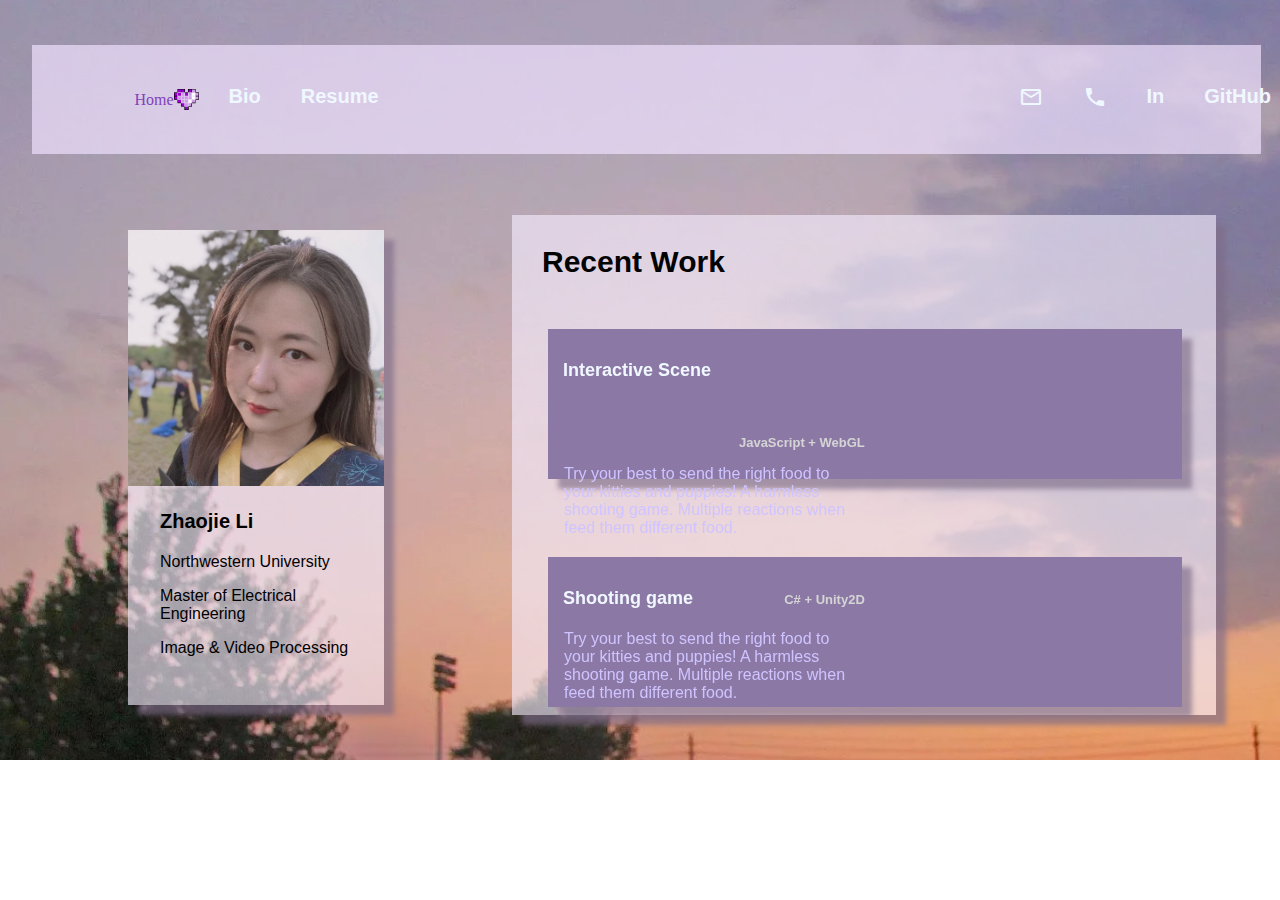
<file: index.html>
<!-- https://strawberrrries-syl.github.io/  link of the webpage -->
<!-- This is the landing page -->
<!DOCTYPE html>
<html>
    <head>
        <title>Say hi to Zhaojie!</title>
        <link rel="icon" type="image/x-icon" href="/imgs/logo.png">
        <link rel="stylesheet" type="text/css" href="landding.css"/>
        <link href="https://fonts.googleapis.com/icon?family=Material+Icons"
      rel="stylesheet">
    </head>

    <body>
        <header>
            Home 
            <img class="logo" src="imgs/logo.png" alt="logo pictre" href="https://strawberrrries-syl.github.io/" aria-labelledby="logo of the web">
                <nav class="navbar">
                    <ul class="navbar-nav">
                        <li class="nav-item">
                            <a href="https://strawberrrries-syl.github.io/bio.html" class="nav-link">
                                Bio
                            </a>
                        </li>
                        <!-- <li class="nav-item">
                            <a href="#" class="nav-link">
                                Project
                            </a>
                        </li> -->
                        <!-- <li class="nav-item">
                            <a href="#" class="nav-link">
                                Research
                            </a>
                        </li> -->
                        <li class="nav-item">
                            <a  target="_blank" href="https://drive.google.com/file/d/1NRv2Hj88MzNMOawra2oHtrJlwDwPxV1k/view?usp=sharing" class="nav-link">
                                Resume
                            </a>
                        </li>

                        <li class="nav-item" id="email">
                            <a href="mailto: zjlisylvia@gmail.com" class="nav-link" aria-labelledby="Send Email to Zhaojie">
                                <span class="material-icons">
                                    mail_outline
                                </span>
                            </a>
                        </li>
                        <li class="nav-item" id="phone">
                            <a class="nav-link" href="tel:7732731807" aria-labelledby="Call Zhaojie on 7732731807">
                                <span class="material-icons">
                                    call 
                                </span>
                            </a>
                        </li>
                        <li class="nav-item" id="linkedin">
                            <a class="nav-link" href="https://www.linkedin.com/in/zhaojie-li-407892222/" aria-labelledby="Zhaojie's LinkedIn"  target="_blank">
                                In
                            </a>
                        </li>

                        <li class="nav-item" id="git">
                            <a class="nav-link" href="https://github.com/strawberrrries-Syl" aria-labelledby="Zhaojie's GitHub"  target="_blank">
                                GitHub
                            </a>
                        </li>
                    </ul>
                </nav>
        </header>

        <div id="background" class="body-part">
            <div class="profile" aria-labelledby="Zhaojie Li, Northwestern University, Master of Electrical Engineering">
                <img id="Avatar" src="imgs/icon.jpg" alt="Avatar of Zhaojie" aria-labelledby="Avatar of Zhaojie">
                <p id="myname">Zhaojie Li</p>
                
                <p>Northwestern University</p>

                <p>Master of Electrical Engineering</p>

                <p>Image & Video Processing </p>

            </div>

            <div class="projects" aria-labelledby="Projects part">
                <p id="recent-work"> Recent Work</p>
                <div class="project-detail" >
                    <div class="project-text"> 
                        <p class="project-name" aria-labelledby="See more details about Interactive Scene">
                            <a  target="_blank" href="https://strawberrrries-syl.github.io/interactive_scene/" aria-labelledby="Youtube video about Interactive Scene">
                                Interactive Scene
                            </a>
                            </p>
                        
                        <p class="project-techskill">JavaScript + WebGL</p>
                        <p class="project-info">Try your best to send the right food to your kitties and puppies! A harmless shooting game. Multiple reactions when feed them different food.</p>
                    </div>
                    <iframe id="scene" src="https://youtube.com/embed/lkOVh8aoswA?autoplay=1&mute=1&playlist=lkOVh8aoswA&loop=1"></iframe>   
                </div>
                <div class="project-detail" >
                    <div class="project-text"> 
                        <p class="project-name" aria-labelledby="See more details about game FeedThem">
                            <a  target="_blank" href="https://github.com/strawberrrries-Syl/2DGameEx6" aria-labelledby="Youtube video about shooting game">
                                Shooting game
                            </a>
                        </p>
                        
                        <p class="project-techskill">C# + Unity2D</p>
                        
                        <p class="project-info">Try your best to send the right food to your kitties and puppies! A harmless shooting game. Multiple reactions when feed them different food.</p>
                    </div>
                    <iframe id="feedthem" src="https://youtube.com/embed/MDSD5eZbXlM?autoplay=1&mute=1&playlist=MDSD5eZbXlM&loop=1"></iframe>   
                </div>
                
            </div>
            
        </div>
        
        <!-- <footer id="footer-area">
        </footer> -->
    </body>
</html>
</file>
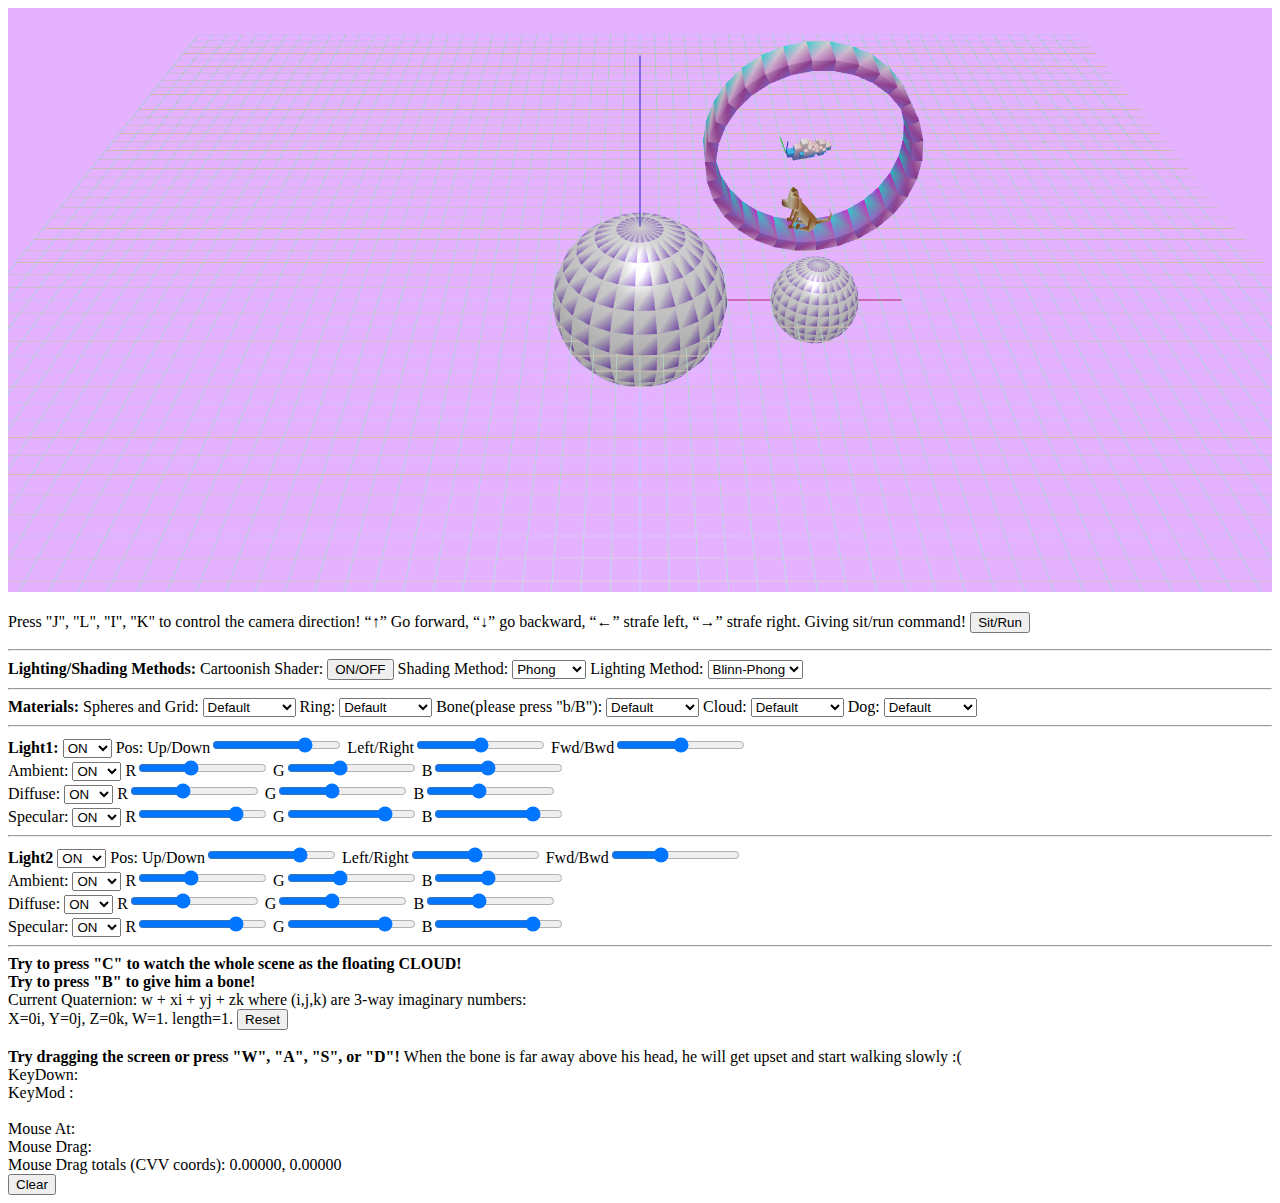
<file: interactive_scene/index.html>
<!DOCTYPE html>
<html lang = "en">
    <head>
        <meta charset = "utf-8" />
        <title> test</title>
    </head>

    <body onload="main()">
        <canvas id="webgl" width="400" height="400">
            Pleas use a browser that supports "canvas"
        </canvas>
		<!--<hr>   angle of scene------>
		<p>
		<!-- Make a 'div' element to hold changeable HTML made in our JavaScript file;
			 (where? look inside main(), inside its 'tick()' function, where we
			 display the 'current angle' value.
		-->
		Press "J", "L", "I", "K" to control the camera direction! “↑” Go forward, “↓” go backward, “←” strafe left, “→” strafe right. 
		Giving sit/run command!
		<button type="button" onclick="runStop()">Sit/Run</button>
		<br>

				<!--- camera light --->
		<hr><b>Lighting/Shading Methods: </b>
		
			Cartoonish Shader: <button type="button" onclick="resetDefaultShader()">ON/OFF</button>

			Shading Method: 

				<select id = 'shadeM' name = 'shadeM'>
					<option  value = "g_S"> Gouraud</option>
					<option selected = "selected" value = "p_S"> Phong</option>
				</select>

			Lighting Method: 
				<select id = 'LightM' name = 'LightM'>
					<option value = "p_L"> Phong</option>
					<option selected = "selected" value = "bp_L"> Blinn-Phong</option>
				</select> 
			

		<hr> <b> Materials:</b>
			Spheres and Grid: <select id = "sphereM" name = "sphereM">
						<option selected = "selected", value = "1"> Red Plastic</option>
						<option selected = "selected", value = "2"> Jade</option>
						<option selected = "selected", value = "3"> Turquoise</option>
						<option selected = "selected", value = "4"> Silver Shiny</option>
						<option selected = "selected", value = "5"> Default</option>
					</select>
		
			Ring: 	<select id = "loopM" name = "loopM">
						<option selected = "selected", value = "1"> Red Plastic</option>
						<option selected = "selected", value = "2"> Jade</option>
						<option selected = "selected", value = "3"> Turquoise</option>
						<option selected = "selected", value = "4"> Silver Shiny</option>
						<option selected = "selected", value = "5"> Default</option>
					</select>
			Bone(please press "b/B"): 	<select id = "boneM" name = "boneM">
						<option selected = "selected", value = "1"> Red Plastic</option>
						<option selected = "selected", value = "2"> Jade</option>
						<option selected = "selected", value = "3"> Turquoise</option>
						<option selected = "selected", value = "4"> Silver Shiny</option>
						<option selected = "selected", value = "5"> Default</option>
					</select>
			Cloud: 	<select id = "cloudM" name = "cloudM">
						<option selected = "selected", value = "1"> Red Plastic</option>
						<option selected = "selected", value = "2"> Jade</option>
						<option selected = "selected", value = "3"> Turquoise</option>
						<option selected = "selected", value = "4"> Silver Shiny</option>
						<option selected = "selected", value = "5"> Default</option>
					</select>
			Dog: 	<select id = "dogM" name = "dogM">
						<option selected = "selected", value = "1"> Red Plastic</option>
						<option selected = "selected", value = "2"> Jade</option>
						<option selected = "selected", value = "3"> Turquoise</option>
						<option selected = "selected", value = "4"> Silver Shiny</option>
						<option selected = "selected", value = "5"> Default</option>
					</select>
		
		<hr> <b>Light1:</b>
			<select id = 'directL' name = 'directL'>
				<option value = "dx"> OFF</option>
				<option selected = "selected" value = "do"> ON</option>
			</select>

			Pos:
					Up/Down<input type = "range" id = "dMup" value = "6" min = "-12" max = "12" step = "0.5" onchange = "dMu.value=this.value"/>
					<output id = "dMu" for="dMup"></output>
					Left/Right<input type = "range" id = "dMleft" value = "0" min = "-12" max = "12" step = "0.5" onchange = "dMl.value=this.value"/>
					<output id = "dMl" for="dMleft"></output>
					Fwd/Bwd<input type = "range" id = "dMfwd" value = "0" min = "-12" max = "12" step = "0.5" onchange = "dMf.value=this.value"/>
					<output id = "dMf" for="dMfwd"></output>
			<br>
			Ambient:
			<select id = 'directA' name = "directA">
				<option value = "dax"> OFF</option>
				<option selected = "selected" value = "dao"> ON</option>
			</select>

			
					R<input type = "range" id = "dRa" value = "0.4" min = "0" max = "1" step = "0.05" onchange = "dra.value=this.value"/>
					<output id = "dra" for="dRa"></output>
					G<input type = "range" id = "dGa" value = "0.4" min = "0" max = "1" step = "0.05" onchange = "dga.value=this.value"/>
					<output id = "dga" for="dGa"></output>
					B<input type = "range" id = "dBa" value = "0.4" min = "0" max = "1" step = "0.05" onchange = "dba.value=this.value"/>
					<output id = "dba" for="dBa"></output>
					<br> 

			Diffuse:
			<select id = 'directD' name = "directD">
				<option value = "ddx"> OFF</option>
				<option selected = "selected" value = "ddo"> ON</option>
			</select>

			
					R<input type = "range" id = "dRd" value = "0.4" min = "0" max = "1" step = "0.05" onchange = "drd.value=this.value"/>
					<output id = "drd" for="dRd"></output>
					G<input type = "range" id = "dGd" value = "0.4" min = "0" max = "1" step = "0.05" onchange = "dgd.value=this.value"/>
					<output id = "dgd" for="dGd"></output>
					B<input type = "range" id = "dBd" value = "0.4" min = "0" max = "1" step = "0.05" onchange = "dbd.value=this.value"/>
					<output id = "dbd" for="dBd"></output>
			<br>

			Specular:
			<select id = 'directS' name = "directS">
				<option selected = "selected", value = "dsx"> OFF</option>
				<option selected = "selected", value = "dso"> ON</option>
			</select>

			R<input type = "range" id = "dRs" value = "0.8" min = "0" max = "1" step = "0.05" onchange = "drs.value=this.value"/>
					<output id = "drs" for="dRs"></output>
					G<input type = "range" id = "dGs" value = "0.8" min = "0" max = "1" step = "0.05" onchange = "dgs.value=this.value"/>
					<output id = "dgs" for="dGs"></output>
					B<input type = "range" id = "dBs" value = "0.8" min = "0" max = "1" step = "0.05" onchange = "dbs.value=this.value"/>
					<output id = "dbs" for="dBs"></output>
			<br>

		<hr> <b>Light2</b>
			<select id = 'pointL' name = "pointL">
				<option value = "px"> OFF</option>
				<option selected = "selected" value = "po"> ON</option>
			</select>

			Pos: 
					Up/Down<input type = "range" id = "pMup" value = "6" min = "-12" max = "12" step = "0.5" onchange = "pMu.value=this.value"/>
					<output id = "pMu" for="pMup"></output>
					Left/Right<input type = "range" id = "pMdown" value = "0" min = "-12" max = "12" step = "0.5" onchange = "pMd.value=this.value"/>
					<output id = "pMd" for="pMdown"></output>
					Fwd/Bwd<input type = "range" id = "pMfwd" value = "-3" min = "-12" max = "12" step = "0.5" onchange = "pMf.value=this.value"/>
					<output id = "pMf" for="pMfwd"></output>
			<br>
			Ambient:
			<select id = 'pointA' name = "pointA">
				<option value = "pax"> OFF</option>
				<option selected = "selected" value = "pao"> ON</option>
			</select>

			R<input type = "range" id = "pRa" value = "0.4" min = "0" max = "1" step = "0.05" onchange = "pra.value=this.value"/>
					<output id = "pra" for="pRa"></output>
					G<input type = "range" id = "pGa" value = "0.4" min = "0" max = "1" step = "0.05" onchange = "pga.value=this.value"/>
					<output id = "pga" for="pGa"></output>
					B<input type = "range" id = "pBa" value = "0.4" min = "0" max = "1" step = "0.05" onchange = "pba.value=this.value"/>
					<output id = "pba" for="pBa"></output>
			<br>

			Diffuse:
			<select id = 'pointD' name = "pointD">
				<option value = "pdx"> OFF</option>
				<option selected = "selected" value = "pdo"> ON</option>
			</select>

			R<input type = "range" id = "pRd" value = "0.4" min = "0" max = "1" step = "0.05" onchange = "prd.value=this.value"/>
					<output id = "prd" for="pRd"></output>
					G<input type = "range" id = "pGd" value = "0.4" min = "0" max = "1" step = "0.05" onchange = "pgd.value=this.value"/>
					<output id = "pgd" for="pGd"></output>
					B<input type = "range" id = "pBd" value = "0.4" min = "0" max = "1" step = "0.05" onchange = "pbd.value=this.value"/>
					<output id = "pbd" for="pBd"></output>
			<br>

			Specular:
			<select id = 'pointS' name = "pointS">
				<option selected = "selected", value = "psx"> OFF</option>
				<option selected = "selected", value = "pso"> ON</option>
			</select>

			R<input type = "range" id = "pRs" value = "0.8" min = "0" max = "1" step = "0.05" onchange = "prs.value=this.value"/>
					<output id = "prs" for="pRs"></output>
					G<input type = "range" id = "pGs" value = "0.8" min = "0" max = "1" step = "0.05" onchange = "pgs.value=this.value"/>
					<output id = "pgs" for="pGs"></output>
					B<input type = "range" id = "pBs" value = "0.8" min = "0" max = "1" step = "0.05" onchange = "pbs.value=this.value"/>
					<output id = "pbs" for="pBs"></output>
			<br>
												
		<hr> <!-- petting -- Interaction with the dog --->
		<b> Try to press "C" to watch the whole scene as the floating CLOUD! </b><br>
		<b>	Try to press "B" to give him a bone!</b> 
		<br>
		Current Quaternion: w + xi + yj + zk where (i,j,k) are 3-way imaginary numbers:
		<div id=QuatValue>  X=0i, Y=0j, Z=0k, W=1.  length=1. <button type="button" onClick="resetQuat()">Reset</button></div>

		<br>
		<!-- Draw a horizontal-line separator------------->
		<b>
		Try dragging the screen or press "W", "A", "S", or "D"! 
		</b>    When the bone is far away above his head, he will get upset and start walking slowly :(
			<br>
			<span id='KeyDownResult'  > KeyDown:    </span> <!-- myKeyDown() modifies this span object -->		
			<br>
			<span id='KeyModResult'   > KeyMod :<br><br>   </span> <!-- myKeyDown() modifies this span object -->
			<span id='MouseAtResult'  >   Mouse At: </span> <!-- myMouseMove() modifies this span object -->
			<br>
			<span id='MouseDragResult'> Mouse Drag: </span> <!-- myMouseUp() modifies this span object -->
		<br>
		<div id='Mouse'> Mouse Drag totals (CVV coords) </div>
		<button type="button" onClick='clearDrag()'>Clear</button>

        <script src="lib/webgl-utils.js"></script>
        <script src="lib/webgl-debug.js"></script>
        <script src="lib/cuon-utils.js"></script>
		<script src="lib/cuon-matrix-quat03.js"></script>
		<!-- <script src="lib/JT_VBObox-Lib.js"></script> -->
		<script src="lib/lights-JT.js"></script>
		<script src="lib/materials_Ayerdi.js"></script>
		<script src="LiZhaojie_ProjC.js"></script>
		<!-- <script src="lib/glmatrix.js"></script> -->
    </body>
</html>
</file>
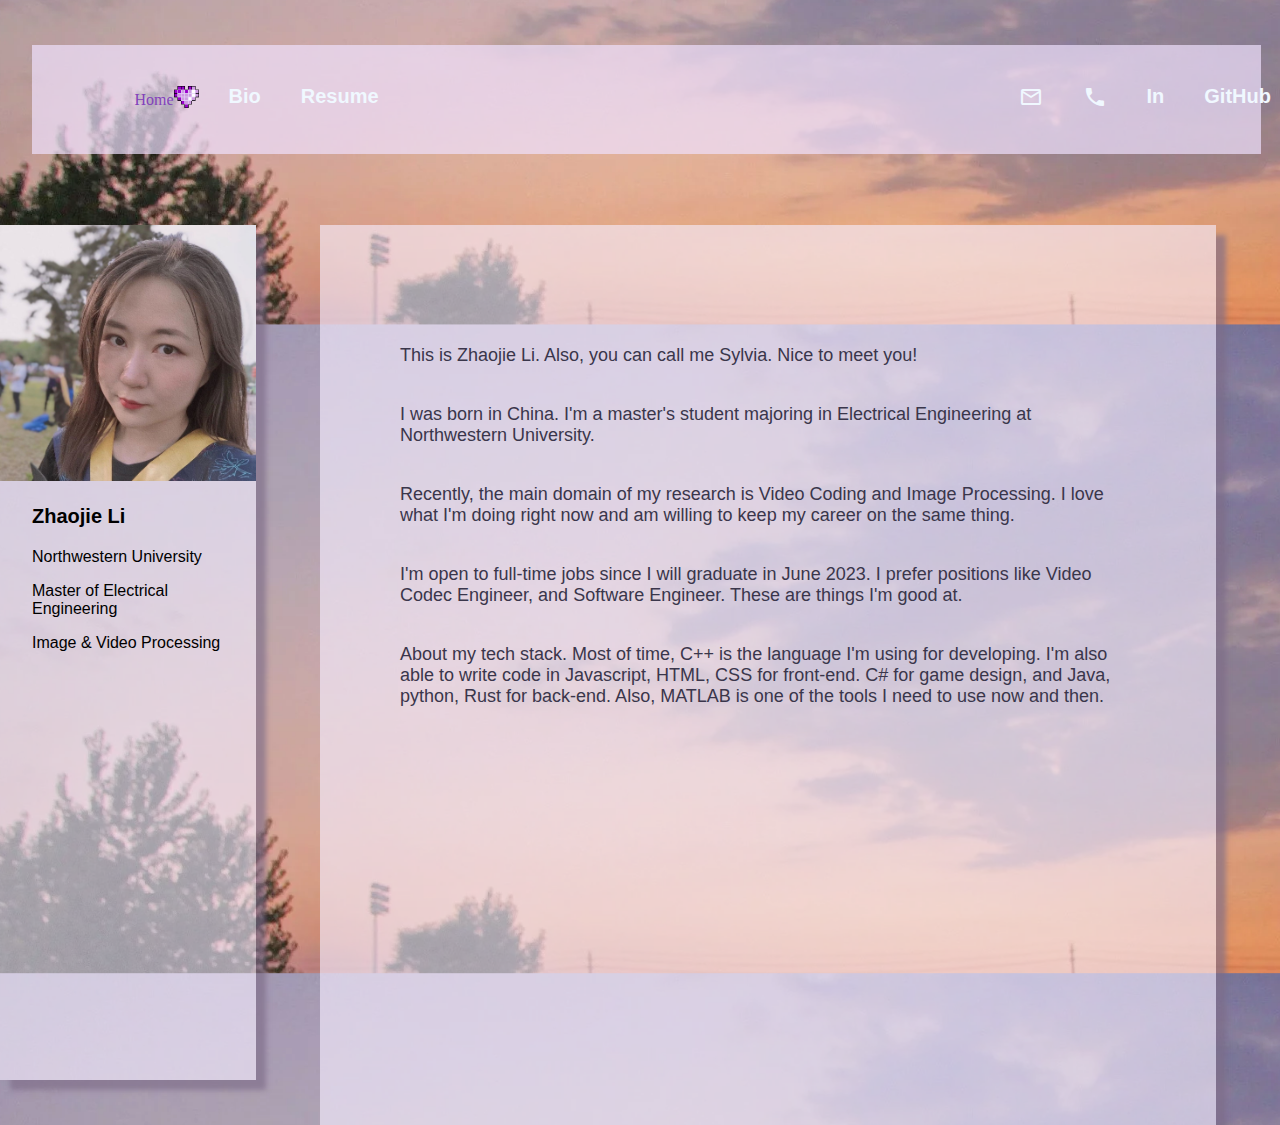
<file: bio.html>
<!DOCTYPE html>
<html>
    <head>
        <title>Say hi to Zhaojie!</title>
        <link rel="icon" type="image/x-icon" href="/imgs/logo.png">
        <link rel="stylesheet" type="text/css" href="bio.css"/>
        <link href="https://fonts.googleapis.com/icon?family=Material+Icons"
      rel="stylesheet">
    </head>

    <body>
        <header>
            Home 
            <a href="https://strawberrrries-syl.github.io/">
            <img class="logo" src="imgs/logo.png" alt="logo pictre" aria-labelledby="logo of the web">
            </a>
                <nav class="navbar">
                    <ul class="navbar-nav">
                        <li class="nav-item">
                            <a href="#" class="nav-link">
                                Bio
                            </a>
                        </li>
                        <li class="nav-item">
                            <a  target="_blank" href="https://drive.google.com/file/d/1NRv2Hj88MzNMOawra2oHtrJlwDwPxV1k/view?usp=sharing" class="nav-link">
                                Resume
                            </a>
                        </li>
                        <li class="nav-item" id="email">
                            <a href="mailto: zjlisylvia@gmail.com" class="nav-link" aria-labelledby="Send Email to Zhaojie">
                                <span class="material-icons">
                                    mail_outline
                                </span>
                            </a>
                        </li>
                        <li class="nav-item" id="phone">
                            <a class="nav-link" href="tel:7732731807" aria-labelledby="Call Zhaojie on 7732731807">
                                <span class="material-icons">
                                    call 
                                </span>
                            </a>
                        </li>
                        <li class="nav-item" id="linkedin">
                            <a  target="_blank" class="nav-link" href="https://www.linkedin.com/in/zhaojie-li-407892222/" aria-labelledby="Zhaojie's LinkedIn">
                                In
                            </a>
                        </li>

                        <li class="nav-item" id="git">
                            <a  target="_blank" class="nav-link" href="https://github.com/strawberrrries-Syl" aria-labelledby="Zhaojie's GitHub">
                                GitHub
                            </a>
                        </li>
                    </ul>
                </nav>
        </header>
        <div class="profile" aria-labelledby="Zhaojie Li, Northwestern University, Master of Electrical Engineering">
            <img id="Avatar" src="imgs/icon.jpg" alt="Avatar of Zhaojie" aria-labelledby="Avatar of Zhaojie">
            <p id="myname">Zhaojie Li</p>
            
            <p>Northwestern University</p>

            <p>Master of Electrical Engineering</p>

            <p>Image & Video Processing </p>

        </div>

        <div class="projects">
            <!-- <img id="sea" src="imgs/"> -->
            <div class="info" aria-labelledby="Zhaojie's Bio">
            <p> This is Zhaojie Li. Also, you can call me Sylvia. Nice to meet you! </p>

            <p> I was born in China. I'm a master's student majoring in Electrical Engineering at Northwestern University.</p>
                
            <p> Recently, the main domain of my research is Video Coding and Image Processing.
                I love what I'm doing right now and am willing to keep my career on the same thing.
                </p>
            <p> I'm open to full-time jobs since I will graduate in June 2023. I prefer positions like Video Codec Engineer, and Software Engineer. These are things I'm good at.
                </p>

            <p> About my tech stack. Most of time, C++ is the language I'm using for developing. I'm also able to write code in Javascript, HTML, CSS for front-end. C# for game design, and Java, python, Rust for back-end. Also, MATLAB is one of the tools I need to use now and then.
            </p>
            </div>
            <!-- <img id="sea" src="imgs/sea.jpg"> -->
        </div>
    </body>
</html>
</file>
<file: landding.css>
body {
    border:0ch;
    margin:0px;
    width :100%;
    height : 760px;
    background-image: url("imgs/sky.png");
    background-size:cover;
    background-position: 0%;
    background-repeat: no-repeat;
}

header{
    display: flex;
    align-items: center;
    padding:30px 8%;
    position: absolute;
    top: 5%;
    width : 80%;
    margin-left:2rem;
    background-color: rgba(239, 225, 254, 0.696);
    align-self: center;
    color: rgb(130, 66, 187);

}

.logo {
    width:25px;
    cursor: pointer;
}
/* nav part */
.navbar {
    margin:0%;
    border:0;
    padding:0;
    width:30%;
}

.navbar-nav {
    list-style: none;
    padding:10px;
    margin:0;
    display: flex;
    font-size:30px;
    font-family: sans-serif;
}

.navbar-nav li {
   display: inline-block;
   padding:0px 20px;
}

.navbar-nav li a{
    transition: all 0.3s ease 0s;
}
.navbar-nav li a:hover{
    color:antiquewhite;
}

li, a, button {
    font-family: sans-serif;
    font-weight: 600;
    font-size: 20px;
    color:aliceblue;
    text-decoration: none;
}

#email {
    margin-left: 600px;
}


#background {
    top:20%;
    width : 100%;
    height: 500px;
    margin: 0%;
    /* border: 5px solid rgb(147, 103, 147); */
    padding:0cm;
    /* background-color: #817a95; */
    display: block;
    position: absolute;
    
}

#backgroud.img{
    width:40%;
}


#footer-area {
    background-color: black;
    height: 100px;
    width:100%;
    bottom: 0;
    position: absolute;
}

/* profile part */
.profile {
    top:10%;
    margin:0%;
    padding:0;
    left:10%;
    width:20%;
    height:95%;
    display: inline-block;
    position: absolute;
    background-color:  rgba(245, 238, 255, 0.622);;
    box-shadow: 10px 10px 5px rgba(124, 108, 136, 0.642);
    
}

.profile p {
    font-family: sans-serif;
    margin-left:2rem;
    
}

#myname {
    font-weight: bolder;
    font-size: 20px;
}

#Avatar {
    border-radius: 0%;
    width:100%;
    margin: auto;
}

.projects {
    /* background-color: rgb(74, 184, 147); */
    margin:0%;
    right: 5%;
    top:7%;
    bottom: 5%;
    padding:0;
    width:55%;
    height:100%;
    display: inline-block;
    position: absolute;
    background-color:  rgba(245, 238, 255, 0.622);
    box-shadow: 10px 10px 5px rgba(124, 108, 136, 0.642);
    align-items: center;
    font-family: sans-serif;
}

#recent-work {
    margin-left: 30px;
    font-size: 30px;
    font-weight:700;
    color: rgb(2, 2, 2);
}
.project-detail {
    /* border: 5px solid rgb(43, 136, 130); */
    /* position: absolute; */
    display: inline-block;
    width: 90%;
    height:30%;
    margin: 20px;
    margin-left: 36px;
    background-color:  rgb(139, 120, 165);
    box-shadow: 10px 10px 5px rgba(124, 108, 136, 0.642);
}

/* .project-detail p {
    border: 0;
    margin: 0;
    padding:0;
    display: inline-block;
} */

#scene {
    float:right;
    display: inline;
    border: 0;
    
}

#feedthem {
    float:right;
    display: inline;
    border: 0;

    /* display: inline-block; */
    /* margin-right:0; */
}

.project-text {
    /* border:3px solit black; */
    margin:0;
    width:50%;
    height:100%;
    display: inline-block;
}

.project-name {
    font-weight: bolder;
    font-size: larger;
    margin-left: 15px;
    margin-top: 30px;
    color: aliceblue;
    float: left;
    display: block;
}

.project-name a {
    font-weight: bolder;
    font-size: large;
}

.project-name a:hover {
    background-color: rgb(134, 74, 190);
    padding-left: 8px;
    padding-right: 8px;
}


.project-techskill {
    font-weight: bolder;
    font-size: small;
    color: rgb(212, 212, 212);
    margin-left: 30px;
    margin-top: 35px;
    float: right;
}


.project-info {
    margin-top: 2px;
    margin-left: 1rem;
    display: inline-block;
    color: rgb(207, 196, 255);
}
</file>
<file: bio.css>
body {
    border:0ch;
    margin:0px;
    width :100%;
    /* height : 760px; */
    background-image: url("imgs/sky.png");
    background-size:cover;
    background-position: 0%;
    /* background-repeat: no-repeat; */
}

header{
    display: flex;
    align-items: center;
    padding:30px 8%;
    position: absolute;
    top: 5%;
    width : 80%;
    margin-left:2rem;
    background-color: rgba(239, 225, 254, 0.696);
    align-self: center;
    color: rgb(130, 66, 187);
}

.logo {
    width:25px;
    cursor: pointer;
}
/* nav part */
.navbar {
    margin:0%;
    border:0;
    padding:0;
    width:30%;
}

.navbar-nav {
    list-style: none;
    padding:10px;
    margin:0;
    display: flex;
    font-size:30px;
    font-family: sans-serif;
}

.navbar-nav li {
   display: inline-block;
   padding:0px 20px;
}

.navbar-nav li a{
    transition: all 0.3s ease 0s;
}
.navbar-nav li a:hover{
    color:antiquewhite;
}

li, a, button {
    font-family: sans-serif;
    font-weight: 600;
    font-size: 20px;
    color:aliceblue;
    text-decoration: none;
}

#email {
    margin-left: 600px;
}

/* profile part */
.profile {
    top:25%;
    margin:0%;
    padding:0;
    left:0%;
    width:20%;
    height:95%;
    display: inline-block;
    position: absolute;
    background-color:  rgba(245, 238, 255, 0.622);;
    box-shadow: 10px 10px 5px rgba(124, 108, 136, 0.642);
    
}

.profile p {
    font-family: sans-serif;
    margin-left:2rem;
    
}

#myname {
    font-weight: bolder;
    font-size: 20px;
}

#Avatar {
    border-radius: 0%;
    width:100%;
    margin: auto;
}

.projects {
    /* background-color: rgb(74, 184, 147); */
    margin:0%;
    right: 5%;
    top:25%;
    bottom: 5%;
    padding:0;
    width:70%;
    height:100%;
    display: inline-block;
    position: absolute;
    background-color:  rgba(245, 238, 255, 0.622);
    box-shadow: 10px 10px 5px rgba(124, 108, 136, 0.642);
    align-items: center;
    font-family: sans-serif;
}

.projects p{
    font-family: sans-serif;
    margin-top: 20px;
    margin-left: 5rem;
    margin-right: 5rem;
    font-size: large;
    display: inline-block;
    color: rgb(58, 54, 75);
}

.info {
    margin-top: 100px;
}

#sea{
    size: 10%;
}
</file>
